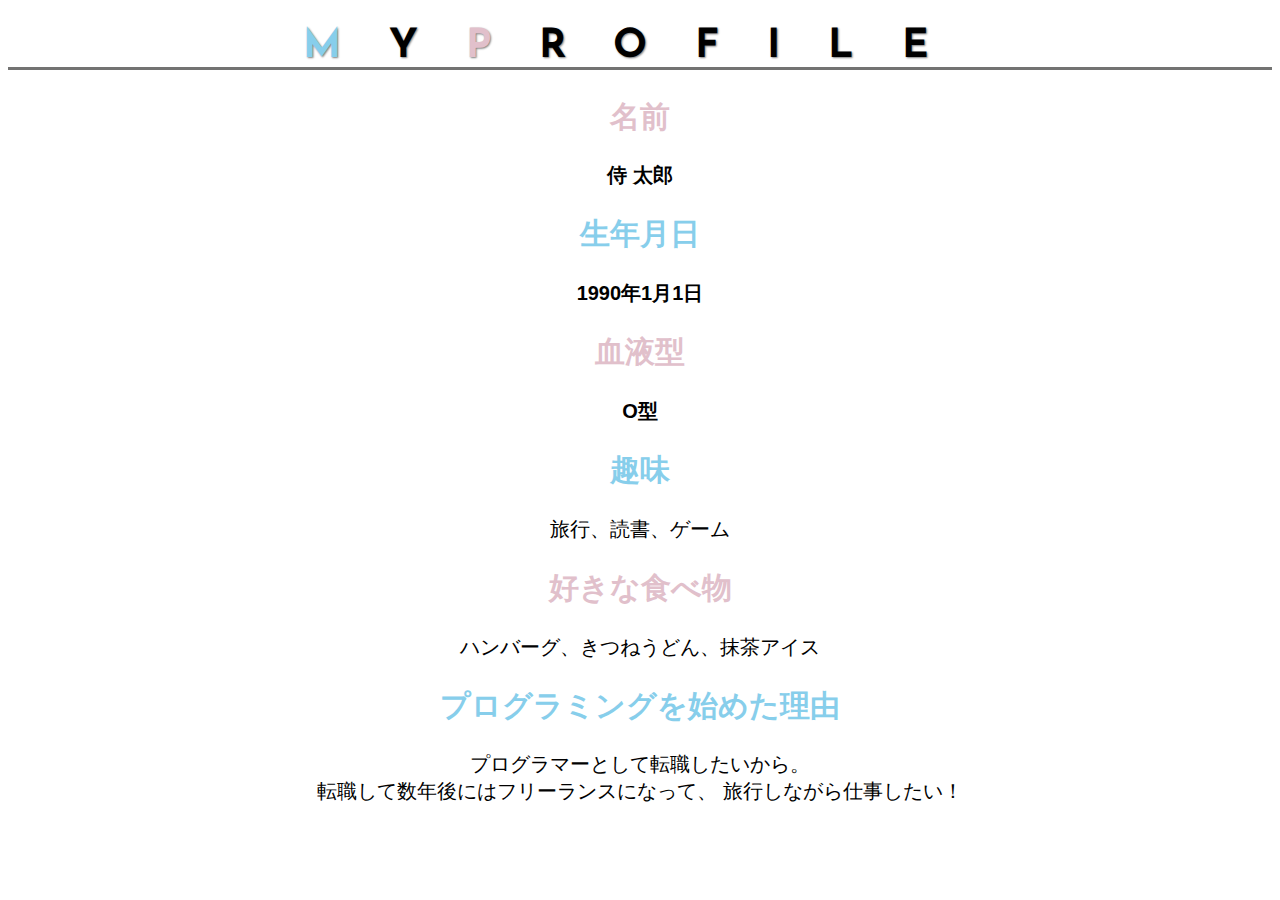
<file: kadai_015/kadai_015.html>
<!DOCTYPE html>
<html>

<head>
  <title>15章課題</title>
  <meta name="description" content="このページは15章の課題です。">
  <meta charset="utf-8">

  <link rel="stylesheet" href="style.css">

  <link rel="preconnect" href="https://fonts.googleapis.com">
  <link rel="preconnect" href="https://fonts.gstatic.com" crossorigin>
  <link href="https://fonts.googleapis.com/css2?family=Josefin+Sans:ital@0;1&display=swap" rel="stylesheet">
</head>

<body>
  <header>
    <h1><span class="text-skyblue">M</span>Y<span class="text-pink">P</span>ROFILE</h1>
  </header>
  <!--  -->
  <div id="basic">
    <h2 class="text-pink">名前</h2>
    <p class="child1">侍 太郎</p>
    <h2 class="text-skyblue">生年月日</h2>
    <p class="child1">1990年1月1日</p>
    <h2 class="text-pink">血液型</h2>
    <p class="child1">O型</p>
  </div>
  <!--  -->
  <h2 class="text-skyblue">趣味</h2>
  <p>旅行、読書、ゲーム</p>
  <h2 class="text-pink">好きな食べ物</h2>
  <p>ハンバーグ、きつねうどん、抹茶アイス</p>
  <h2 class="text-skyblue">プログラミングを始めた理由</h2>
  <p>プログラマーとして転職したいから。<br>
    転職して数年後にはフリーランスになって、
    旅行しながら仕事したい！</p>
</body>

</html>
</file>
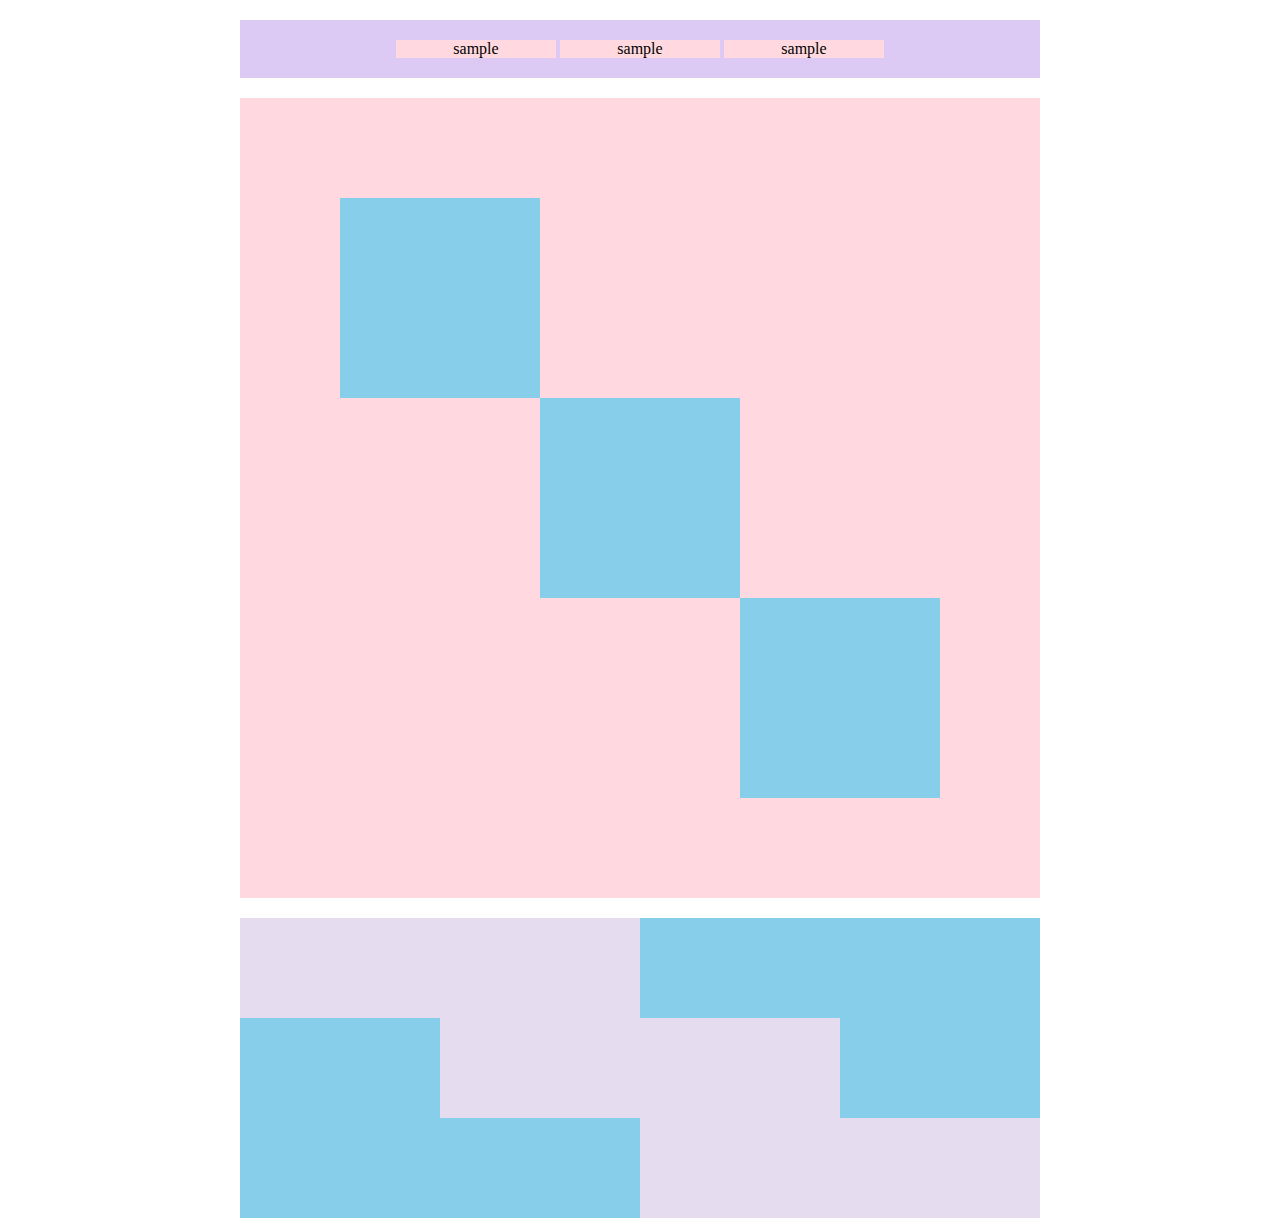
<file: kadai_018/kadai_018.html>
<!DOCTYPE html>
<html>

<head>
  <title>18章課題</title>
  <meta name="description" content="このページは18章課題です。">
  <meta charset="utf-8">
  <link rel="stylesheet" href="style.css">
</head>

<body>

  <div id="top">
    <div class="top-child">sample</div>
    <div class="top-child">sample</div>
    <div class="top-child">sample</div>
  </div>
  <!--  -->
  <div id="middle">
    <div id="middle-child01"></div>
    <div id="middle-child02"></div>
    <div id="middle-child03"></div>
  </div>
  <!--  -->
  <div id="bottom">
    <div id="bottom-child01"></div>
    <div id="bottom-child02"></div>
    <div id="bottom-child03"></div>
  </div>

</body>

</html>
</file>
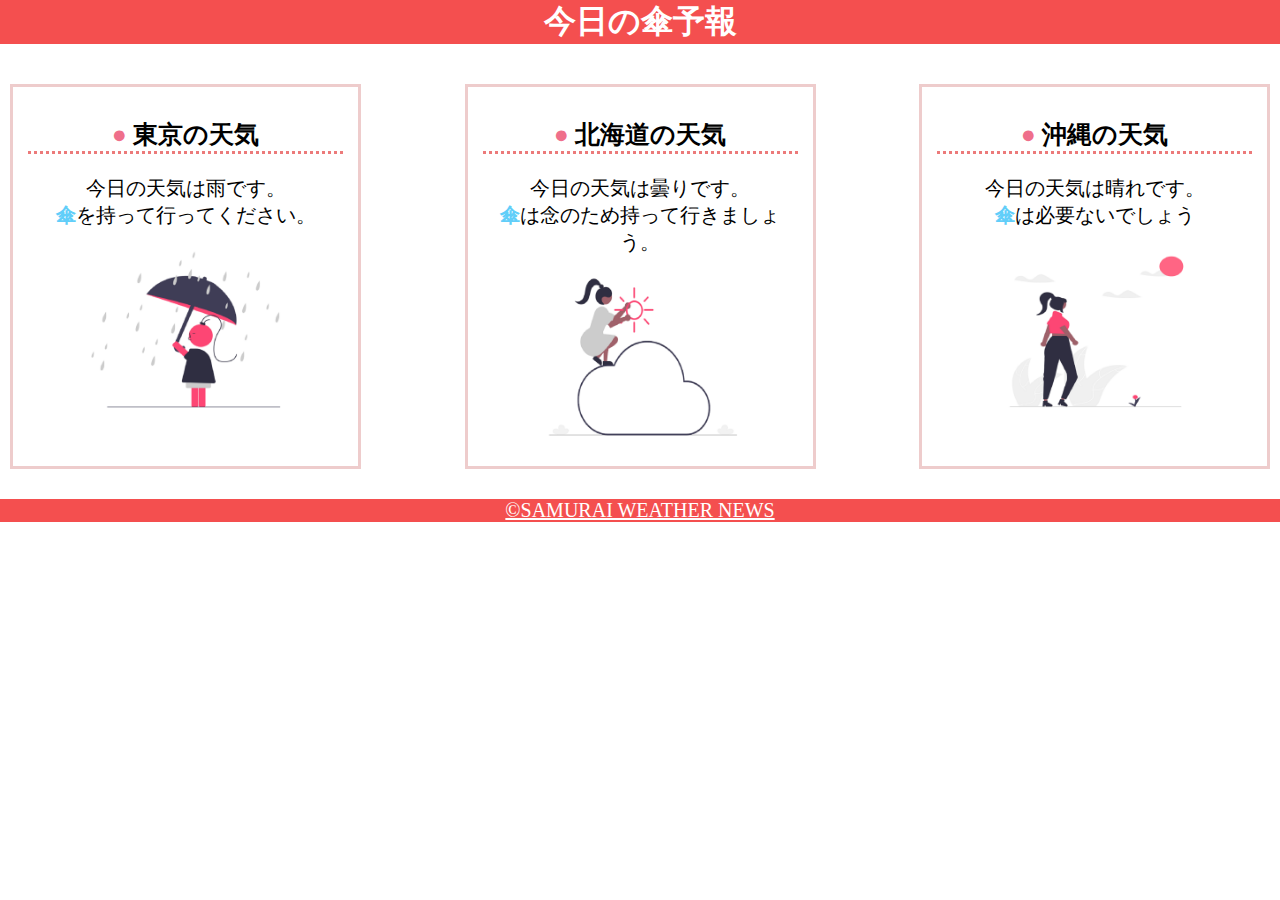
<file: kadai_022/kadai_022.html>
<!DOCTYPE html>
<html>

<head>
  <meta charset="UTF-8">
  <meta name="viewport" content="width=device-width, initial-scale=1.0">
  <link rel="stylesheet" href="style.css">
  <meta name="description" content="このページは22章の課題です。">
  <title>22章課題</title>
</head>

<body>

  <header>
    <h1>今日の傘予報</h1>
  </header>

  <main>

    <div id="parent">
      <div class="contents">
        <h2>東京の天気</h2>
        <p>今日の天気は雨です。</p>
        <p>傘を持って行ってください。</p>
        <img src="images/rainy.png" alt="雨">
      </div>

      <div class="contents">
        <h2>北海道の天気</h2>
        <p>今日の天気は曇りです。</p>
        <p>傘は念のため持って行きましょう。</p>
        <img src="images/cloudy.png" alt="曇り">
      </div>

      <div class="contents">
        <h2>沖縄の天気</h2>
        <p>今日の天気は晴れです。</p>
        <p>傘は必要ないでしょう</p>
        <img src="images/sunny.png" alt="晴れ">
      </div>

    </div>

  </main>

  <footer>
    <a href="https://www.sejuku.net/corp/">&copy;SAMURAI WEATHER NEWS</a>
  </footer>

</body>

</html>
</file>
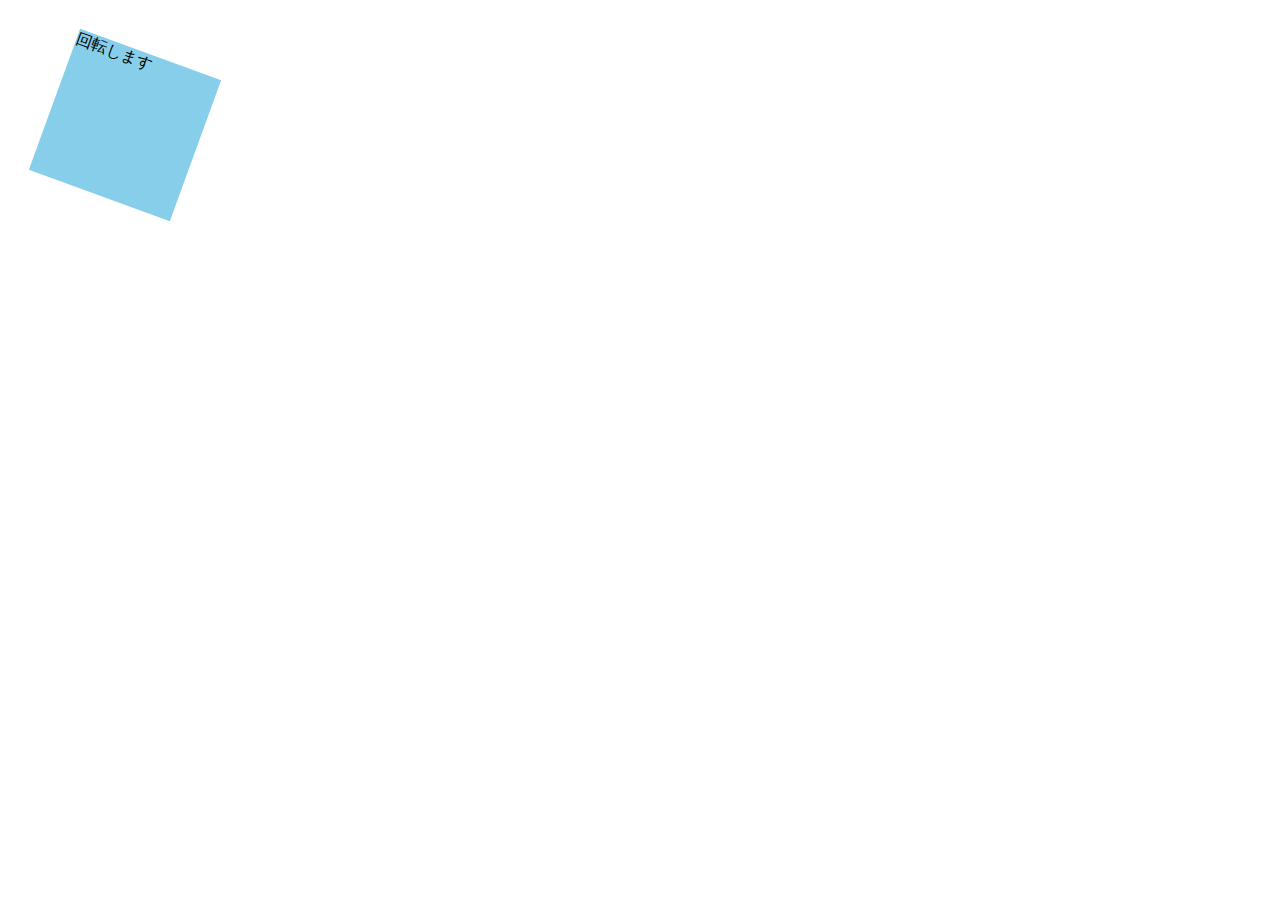
<file: kadai_mdn_css/mdn.html>
<!DOCTYPE html>
<html>

<head>
  <style>
    div {
      position: absolute;
      left: 50px;
      top: 50px;
      width: 150px;
      height: 150px;
      background-color: skyblue;
    }

    .rotate-div {
      transform: rotate(20deg);
    }
  </style>
</head>

<body>
  <div class="rotate-div">
    回転します
  </div>

</body>

</html>
</file>
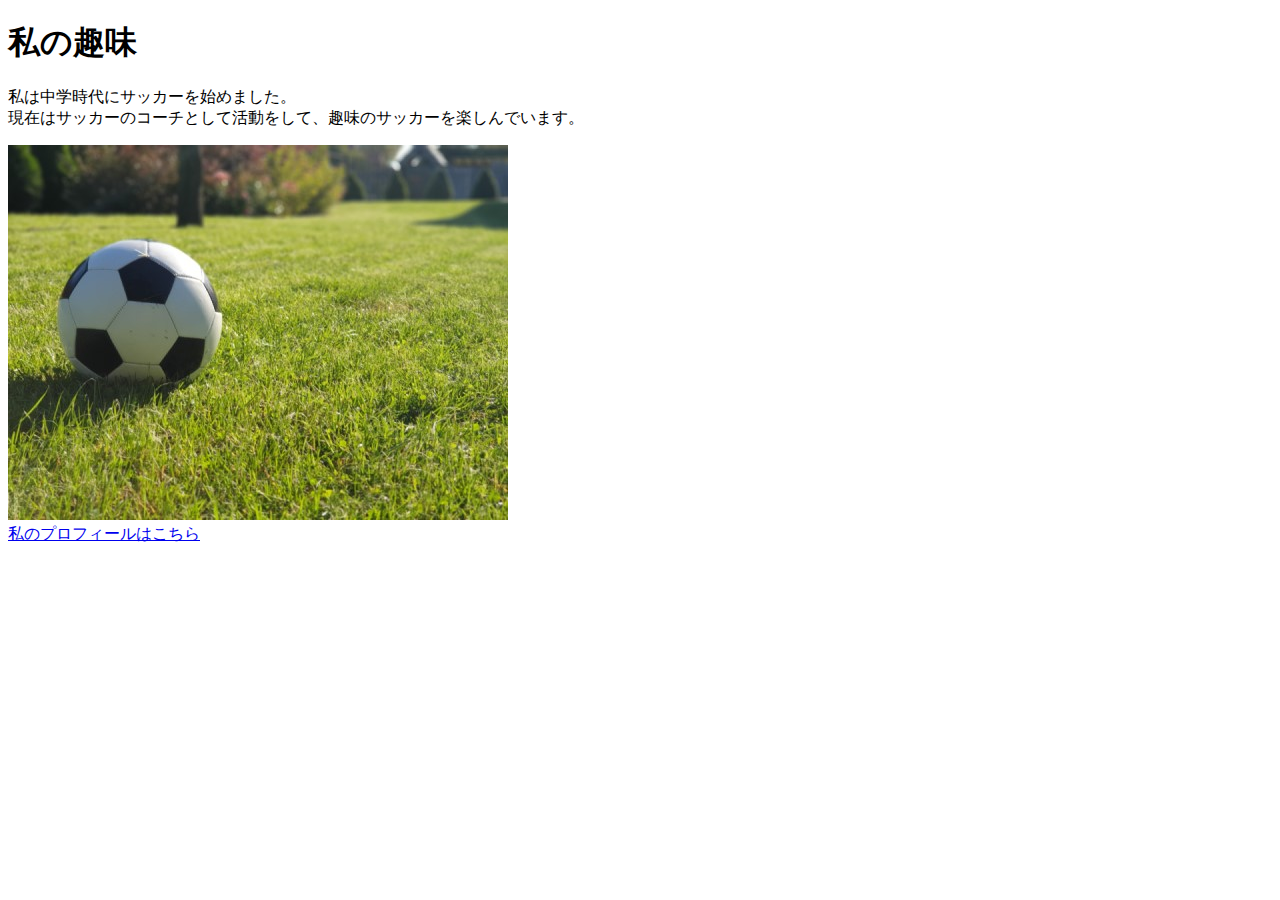
<file: kadai_005/html/kadai_005.html>
<!DOCTYPE html>
<html>
  <head>
    <title>5章課題</title>
    <meta name="description" content="このページは5章の課題です。">
    <meta charset="utf-8">
  </head>
  <body>
      <h1>私の趣味</h1>
        <p>私は中学時代にサッカーを始めました。<br>現在はサッカーのコーチとして活動をして、趣味のサッカーを楽しんでいます。</p>  
        <img src="../images/sample.jpg" alt="写真"><br><a href="https://x.com/samuraijuku">私のプロフィールはこちら</a>
  </body>
</html>
</file>
<file: kadai_015/style.css>
body {
  font-family: "Arial", "Meiryo", sans-serif;
}

html {
  font-size: 20px;
  text-align: center;
}

.text-skyblue {
  color: skyblue;
  /* 色をスカイブルーに指定 */
}

.text-pink {
  color: rgb(225, 192, 203);
  /* 色をピンクに指定 */
}

h1 {
  font-family: "Josefin Sans", sans-serif;

  font-size: 2rem;

  letter-spacing: 1.2em;

  text-shadow: 1px 1px 2px gray;

  border-bottom: solid 3px rgb(115, 115, 114);
}

#basic {
  font-weight: bold;
}
</file>
<file: kadai_018/style.css>
#top {
  width: 800px;
  background-color: #dcc9f4;
  margin: 20px auto;
  text-align: center;
  padding: 20px 0;
}

.top-child {
  display: inline-block;
  width: 20%;
  background-color: #ffd9df;
}

#middle {
  position: relative;
  width: 800px;
  height: 800px;
  margin: 20px auto;
  text-align: center;
  background-color: #ffd9df;
}

#middle-child01 {
  position: absolute;
  top: 100px;
  left: 100px;
  width: 200px;
  height: 200px;
  background-color: #87ceeb;
}

#middle-child02 {
  position: absolute;
  top: 300px;
  left: 300px;
  width: 200px;
  height: 200px;
  background-color: #87ceeb;
}

#middle-child03 {
  position: absolute;
  top: 500px;
  left: 500px;
  width: 200px;
  height: 200px;
  background-color: #87ceeb;
}

#bottom {
  width: 800px;
  height: 300px;
  margin-left: auto;
  margin-right: auto;
  background-color: #87ceeb;
}

#bottom-child01 {
  width: 400px;
  height: 100px;
  background-color: #e5dcf0;
}

#bottom-child02 {
  position: relative;
  left: 200px;
  width: 400px;
  height: 100px;
  background-color: #e5dcf0;
}

#bottom-child03 {
  position: relative;
  left: 400px;
  width: 400px;
  height: 100px;
  background-color: #e5dcf0;
}
</file>
<file: kadai_022/style.css>
h1,
p,
body {
  margin: 0;
}

p,
a {
  font-size: 20px;
}

header {
  margin-bottom: 20px;
  background-color: rgb(244, 79, 79);
  text-align: center;
}

h1 {
  color: rgb(255, 255, 255);
}

main {
  margin: 10px;
}

#parent {
  display: flex;
  justify-content: space-between;
}

.contents {
  border: 3px solid rgb(238, 204, 204);
  flex-basis: 25%;
  padding: 10px 15px;
  margin: 20px 0;
  text-align: center;
}

h2 {
  font-size: 25px;
  border-bottom: 3px dotted rgb(236, 122, 122);
}

h2::before {
  content: "● ";
  color: rgb(239, 111, 139);
}

p:nth-of-type(2)::first-letter {
  color: rgb(97, 206, 249);
  font-weight: bold;
}

.contents img {
  margin: 10px 0;
  width: 70%;
}

footer {
  background-color: rgb(244, 79, 79);
  text-align: center;
}

a {
  color: rgb(255, 255, 255);
}

a:visited {
  color: rgb(193, 234, 251);
}

a:hover {
  color: rgb(245, 178, 168);
}

@media screen and (max-width: 768px) {
  h2 {
    font-size: 30px;
  }

  p {
    font-size: 25px;
  }

  #parent {
    flex-direction: column;
    align-items: center;
  }
}
</file>
